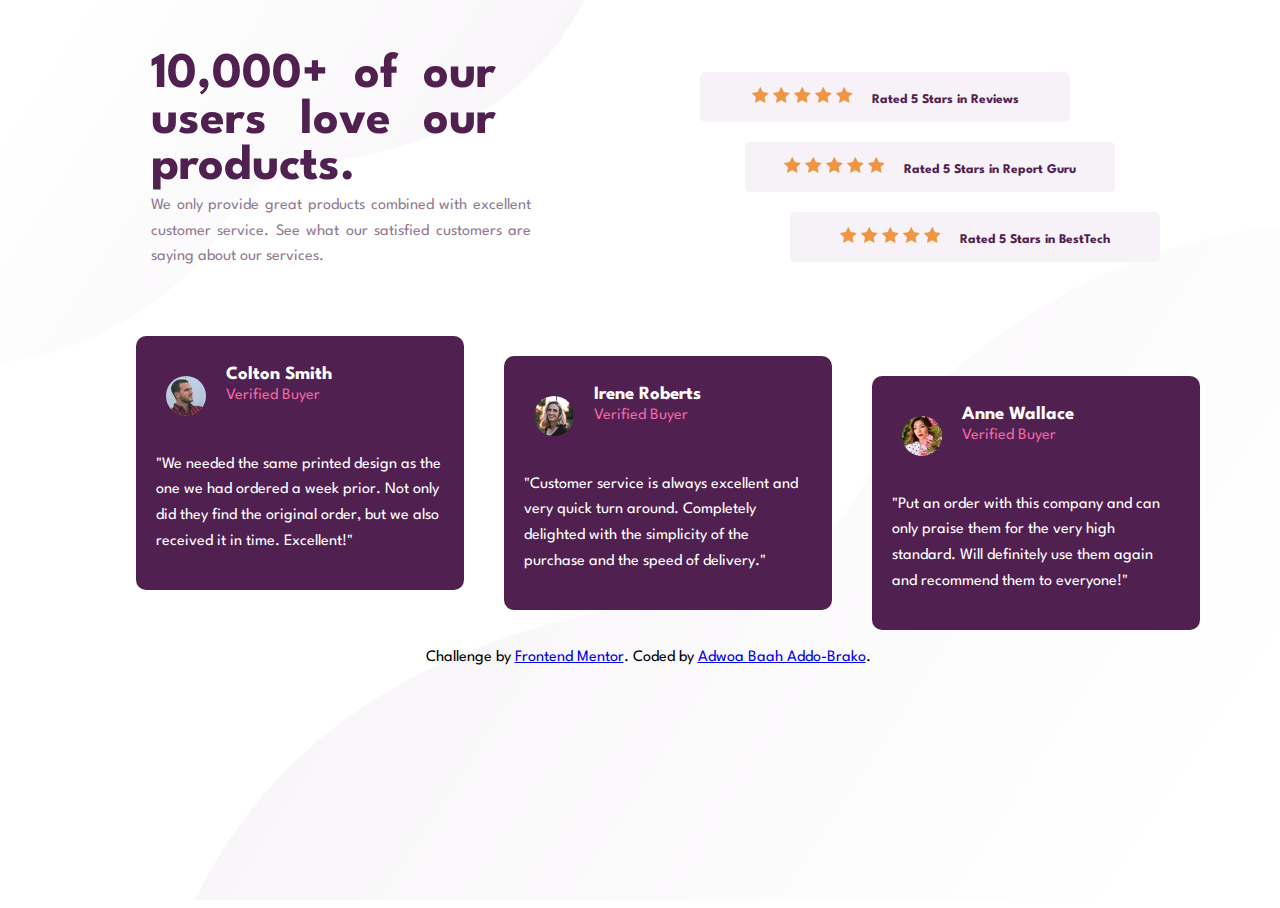
<file: index.html>
<!DOCTYPE html>
<html lang="en">
  <head>
    <meta charset="UTF-8" />
    <meta name="viewport" content="width=device-width, initial-scale=1.0" />
    <link
      rel="icon"
      type="image/png"
      sizes="32x32"
      href="./images/favicon-32x32.png"
    />
    <link rel="stylesheet" href="style.css">
    <link href="https://fonts.googleapis.com/css2?family=League+Spartan:wght@400;500;700&display=swap" rel="stylesheet">
    <title>Frontend Mentor | Social proof section</title>
  </head>
  <body>
    <main class="container">
      <section class="top-container">
        <div class="intro-note">
          <h1>10,000+ of our users love our products.</h1>
          <p class="service-slogan">We only provide great products combined with excellent customer service.
            See what our satisfied customers are saying about our services.</p>
      </div>

        <div class="short-reviews">
          <section class="star-review  star1">
            <div class="stars">
            <svg width="17" height="16" xmlns="http://www.w3.org/2000/svg"><path d="M16.539 6.097a.297.297 0 00-.24-.202l-5.36-.779L8.542.26a.296.296 0 00-.53 0L5.613 5.117l-5.36.779a.297.297 0 00-.165.505l3.88 3.78-.917 5.34a.297.297 0 00.43.312l4.795-2.52 4.794 2.52a.296.296 0 00.43-.313l-.916-5.338L16.464 6.4c.08-.08.11-.197.075-.304z" fill="#EF9546" fill-rule="nonzero"/></svg>
            <svg width="17" height="16" xmlns="http://www.w3.org/2000/svg"><path d="M16.539 6.097a.297.297 0 00-.24-.202l-5.36-.779L8.542.26a.296.296 0 00-.53 0L5.613 5.117l-5.36.779a.297.297 0 00-.165.505l3.88 3.78-.917 5.34a.297.297 0 00.43.312l4.795-2.52 4.794 2.52a.296.296 0 00.43-.313l-.916-5.338L16.464 6.4c.08-.08.11-.197.075-.304z" fill="#EF9546" fill-rule="nonzero"/></svg>
            <svg width="17" height="16" xmlns="http://www.w3.org/2000/svg"><path d="M16.539 6.097a.297.297 0 00-.24-.202l-5.36-.779L8.542.26a.296.296 0 00-.53 0L5.613 5.117l-5.36.779a.297.297 0 00-.165.505l3.88 3.78-.917 5.34a.297.297 0 00.43.312l4.795-2.52 4.794 2.52a.296.296 0 00.43-.313l-.916-5.338L16.464 6.4c.08-.08.11-.197.075-.304z" fill="#EF9546" fill-rule="nonzero"/></svg>
            <svg width="17" height="16" xmlns="http://www.w3.org/2000/svg"><path d="M16.539 6.097a.297.297 0 00-.24-.202l-5.36-.779L8.542.26a.296.296 0 00-.53 0L5.613 5.117l-5.36.779a.297.297 0 00-.165.505l3.88 3.78-.917 5.34a.297.297 0 00.43.312l4.795-2.52 4.794 2.52a.296.296 0 00.43-.313l-.916-5.338L16.464 6.4c.08-.08.11-.197.075-.304z" fill="#EF9546" fill-rule="nonzero"/></svg>
            <svg width="17" height="16" xmlns="http://www.w3.org/2000/svg"><path d="M16.539 6.097a.297.297 0 00-.24-.202l-5.36-.779L8.542.26a.296.296 0 00-.53 0L5.613 5.117l-5.36.779a.297.297 0 00-.165.505l3.88 3.78-.917 5.34a.297.297 0 00.43.312l4.795-2.52 4.794 2.52a.296.296 0 00.43-.313l-.916-5.338L16.464 6.4c.08-.08.11-.197.075-.304z" fill="#EF9546" fill-rule="nonzero"/></svg>
          </div>
          <h2 class="star-review-item">
          Rated 5 Stars in Reviews
          </h2>
        </section>
        <section class="star-review star2">
        <div class="stars">
          <svg width="17" height="16" xmlns="http://www.w3.org/2000/svg"><path d="M16.539 6.097a.297.297 0 00-.24-.202l-5.36-.779L8.542.26a.296.296 0 00-.53 0L5.613 5.117l-5.36.779a.297.297 0 00-.165.505l3.88 3.78-.917 5.34a.297.297 0 00.43.312l4.795-2.52 4.794 2.52a.296.296 0 00.43-.313l-.916-5.338L16.464 6.4c.08-.08.11-.197.075-.304z" fill="#EF9546" fill-rule="nonzero"/></svg>
          <svg width="17" height="16" xmlns="http://www.w3.org/2000/svg"><path d="M16.539 6.097a.297.297 0 00-.24-.202l-5.36-.779L8.542.26a.296.296 0 00-.53 0L5.613 5.117l-5.36.779a.297.297 0 00-.165.505l3.88 3.78-.917 5.34a.297.297 0 00.43.312l4.795-2.52 4.794 2.52a.296.296 0 00.43-.313l-.916-5.338L16.464 6.4c.08-.08.11-.197.075-.304z" fill="#EF9546" fill-rule="nonzero"/></svg>
          <svg width="17" height="16" xmlns="http://www.w3.org/2000/svg"><path d="M16.539 6.097a.297.297 0 00-.24-.202l-5.36-.779L8.542.26a.296.296 0 00-.53 0L5.613 5.117l-5.36.779a.297.297 0 00-.165.505l3.88 3.78-.917 5.34a.297.297 0 00.43.312l4.795-2.52 4.794 2.52a.296.296 0 00.43-.313l-.916-5.338L16.464 6.4c.08-.08.11-.197.075-.304z" fill="#EF9546" fill-rule="nonzero"/></svg>
          <svg width="17" height="16" xmlns="http://www.w3.org/2000/svg"><path d="M16.539 6.097a.297.297 0 00-.24-.202l-5.36-.779L8.542.26a.296.296 0 00-.53 0L5.613 5.117l-5.36.779a.297.297 0 00-.165.505l3.88 3.78-.917 5.34a.297.297 0 00.43.312l4.795-2.52 4.794 2.52a.296.296 0 00.43-.313l-.916-5.338L16.464 6.4c.08-.08.11-.197.075-.304z" fill="#EF9546" fill-rule="nonzero"/></svg>
          <svg width="17" height="16" xmlns="http://www.w3.org/2000/svg"><path d="M16.539 6.097a.297.297 0 00-.24-.202l-5.36-.779L8.542.26a.296.296 0 00-.53 0L5.613 5.117l-5.36.779a.297.297 0 00-.165.505l3.88 3.78-.917 5.34a.297.297 0 00.43.312l4.795-2.52 4.794 2.52a.296.296 0 00.43-.313l-.916-5.338L16.464 6.4c.08-.08.11-.197.075-.304z" fill="#EF9546" fill-rule="nonzero"/></svg>
        </div>
        <h2 class="star-review-item">Rated 5 Stars in Report Guru</h2>
      </section>
      <section class="star-review star3">
        <div class="stars">
          <svg width="17" height="16" xmlns="http://www.w3.org/2000/svg"><path d="M16.539 6.097a.297.297 0 00-.24-.202l-5.36-.779L8.542.26a.296.296 0 00-.53 0L5.613 5.117l-5.36.779a.297.297 0 00-.165.505l3.88 3.78-.917 5.34a.297.297 0 00.43.312l4.795-2.52 4.794 2.52a.296.296 0 00.43-.313l-.916-5.338L16.464 6.4c.08-.08.11-.197.075-.304z" fill="#EF9546" fill-rule="nonzero"/></svg>
          <svg width="17" height="16" xmlns="http://www.w3.org/2000/svg"><path d="M16.539 6.097a.297.297 0 00-.24-.202l-5.36-.779L8.542.26a.296.296 0 00-.53 0L5.613 5.117l-5.36.779a.297.297 0 00-.165.505l3.88 3.78-.917 5.34a.297.297 0 00.43.312l4.795-2.52 4.794 2.52a.296.296 0 00.43-.313l-.916-5.338L16.464 6.4c.08-.08.11-.197.075-.304z" fill="#EF9546" fill-rule="nonzero"/></svg>
          <svg width="17" height="16" xmlns="http://www.w3.org/2000/svg"><path d="M16.539 6.097a.297.297 0 00-.24-.202l-5.36-.779L8.542.26a.296.296 0 00-.53 0L5.613 5.117l-5.36.779a.297.297 0 00-.165.505l3.88 3.78-.917 5.34a.297.297 0 00.43.312l4.795-2.52 4.794 2.52a.296.296 0 00.43-.313l-.916-5.338L16.464 6.4c.08-.08.11-.197.075-.304z" fill="#EF9546" fill-rule="nonzero"/></svg>
          <svg width="17" height="16" xmlns="http://www.w3.org/2000/svg"><path d="M16.539 6.097a.297.297 0 00-.24-.202l-5.36-.779L8.542.26a.296.296 0 00-.53 0L5.613 5.117l-5.36.779a.297.297 0 00-.165.505l3.88 3.78-.917 5.34a.297.297 0 00.43.312l4.795-2.52 4.794 2.52a.296.296 0 00.43-.313l-.916-5.338L16.464 6.4c.08-.08.11-.197.075-.304z" fill="#EF9546" fill-rule="nonzero"/></svg>
          <svg width="17" height="16" xmlns="http://www.w3.org/2000/svg"><path d="M16.539 6.097a.297.297 0 00-.24-.202l-5.36-.779L8.542.26a.296.296 0 00-.53 0L5.613 5.117l-5.36.779a.297.297 0 00-.165.505l3.88 3.78-.917 5.34a.297.297 0 00.43.312l4.795-2.52 4.794 2.52a.296.296 0 00.43-.313l-.916-5.338L16.464 6.4c.08-.08.11-.197.075-.304z" fill="#EF9546" fill-rule="nonzero"/></svg>
        </div>
        <h2 class="star-review-item">Rated 5 Stars in BestTech</h2>
       </section>
      </div>
      </section>
    
      <section class="buyers-review">
        <div class="text-review One" >
          <div class="identity">
            <img src="images/image-colton.jpg" alt="">
            <div class="name-buyer">
              <h3 class="name">Colton Smith</h3>
              <p class="buyer">Verified Buyer</p>
            </div>
          </div>
          <p class="review">
          "We needed the same printed design as the one we had ordered a week prior.
          Not only did they find the original order, but we also received it in time.
          Excellent!"
          </p>
        </div>
    
    <div class="text-review Two" >
      <div class="identity">
        <img src="images/image-irene.jpg" alt="">
        <div class="name-buyer">
          <h3 class="name">Irene Roberts</h3>
          <p class="buyer">Verified Buyer</p>
        </div>
      </div>
      <p class="review">
        "Customer service is always excellent and very quick turn around. Completely
        delighted with the simplicity of the purchase and the speed of delivery."
      </p>
    </div>
     
    <div class="text-review Three">
      <div class="identity">
        <img src="images/image-anne.jpg" alt="">
        <div class="name-buyer">
          <h3 class="name"> Anne Wallace</h3>
          <p class="buyer"> Verified Buyer</p>
        </div>
      </div>
      <p class="review"> 
        "Put an order with this company and can only praise them for the very high
        standard. Will definitely use them again and recommend them to everyone!"
      </p>
    </div>
      </section>
    </main>
  <footer>
    <div class="attribution">
      Challenge by
      <a href="https://www.frontendmentor.io?ref=challenge" target="_blank"
        >Frontend Mentor</a
      >. Coded by <a href="https://www.linkedin.com/in/adwoaaddobrako" target="_blank">Adwoa Baah Addo-Brako</a>.
    </div>
  </footer>
  </body>
</html>
</file>
<file: style.css>
:root{
    --dark-magenta:hsl(300, 43%, 22%);
    --soft-pick:hsl(333, 80%, 67%);
    --dark-greyish-magenta:hsl(303, 10%, 53%);
    --light-greyish-magenta:hsl(300, 24%, 96%);
    --white: hsl(0, 0%, 100%);
    --font-size: 15px;
}

::-webkit-scrollbar{
    display: none;
}

html, body{
    height: 100%;
    width: 100%;
    font-family: 'League Spartan', sans-serif;
    background-position: left top, bottom right;
    background-repeat: no-repeat;
}

.container{
    width: 80%;
    margin: 0 auto;
    padding: 20px;
}

h1{
    text-align: center;
    color: hsl(300, 43%, 22%);
    font-weight: 700;
}

.service-slogan{
    text-align: center;
    line-height: 1.6;
    
}

.star-review{
    width: 90%;
    background-color: var(--light-greyish-magenta);
    text-align: center;
    border-radius: 5px;
    padding: 5px;
    margin:0 auto 20px auto;
    
}

.identity{
    display: flex;
}

img{
    border-radius: 50%;
    transform: scale(0.5);
    margin-right: 0px;
    margin-left: -10px;
 
}

.name-group{
align-self: flex-start;
}

.stars{
    margin-top: 10px;
}

.star-review-item{
    font-size: smaller;
    color: var(--dark-magenta);
    font-weight: 700;
}

.text-review{
    width: 80%;
    background-color:var(--dark-magenta);
    padding: 20px;
    margin:0 auto 20px auto;
    border-radius: 5px;
}

.name-buyer{
    display: flex;
    flex-direction: column;
    justify-items: center;
}

.name{
    color: var(--white);
    margin-top: 10px;
    margin-bottom: 5px;
}

.buyer{
    margin: 0px;
    color: var(--soft-pick);
}

.review{
    color: var(--white);
    line-height: 1.6;
}

.attribution{
    display: block;
    margin: 30px;
    text-align: center;
}

@media (max-width:780px) {
    
    body{
        background-image: url(images/bg-pattern-top-mobile.svg), url(images/bg-pattern-bottom-mobile.svg);
    }
    
}


@media (min-width:781px){

    body{
        background-image: url(images/bg-pattern-top-desktop.svg), url(images/bg-pattern-bottom-desktop.svg);
    }

    .container{
        padding: 10px;
    }

    .top-container{
        display:flex;
        flex-direction: row;
        justify-content: space-between;
        column-gap: 10px;
    }

    .intro-note{
        text-align: justify;
        padding-left: 15px;
        margin-bottom: 50px;
    }

    h1{
        text-align: justify;
        color: var(--dark-magenta);
        font-weight: 700;
        font-size: 50px;
        width: 345px;
    }
    
    .service-slogan{
        text-align: justify;
        color: var(--dark-greyish-magenta);
        line-height: 1.6;
        margin-top: -30px;
        width: 380px;
    }

    .short-reviews{
        display: flex;
        flex-direction: column;
        justify-content: center;
        align-items: flex-start;
    }

    .star-review{
        background-color: var(--light-greyish-magenta);
        /* text-align: justify; */
        border-radius: 5px;
        padding: 15px 10px;
        /* margin:0 auto 20px auto; */
        width: 350px;
    }

    .stars{
    display: inline;
    }

    .star1{
        margin-left: 0px;
    }
    .star2{
        margin-left: 45px;
    }
    .star3{
        margin-left: 90px;
    }

    .star-review-item{
        display: inline;
        margin-left: 15px;
    }

    .buyers-review{
        display: grid;
        grid-template-columns: repeat(3, 1fr);
        column-gap: 80px;
    }


    .text-review{
        width: 100%;
        background-color:var(--dark-magenta);
        padding: 20px;
        border-radius: 10px;
    }

    
    .Two{
        position: relative;
        top: 20px;
    }

    .Three{
        position: relative;
        top: 40px;
    }
}
</file>
